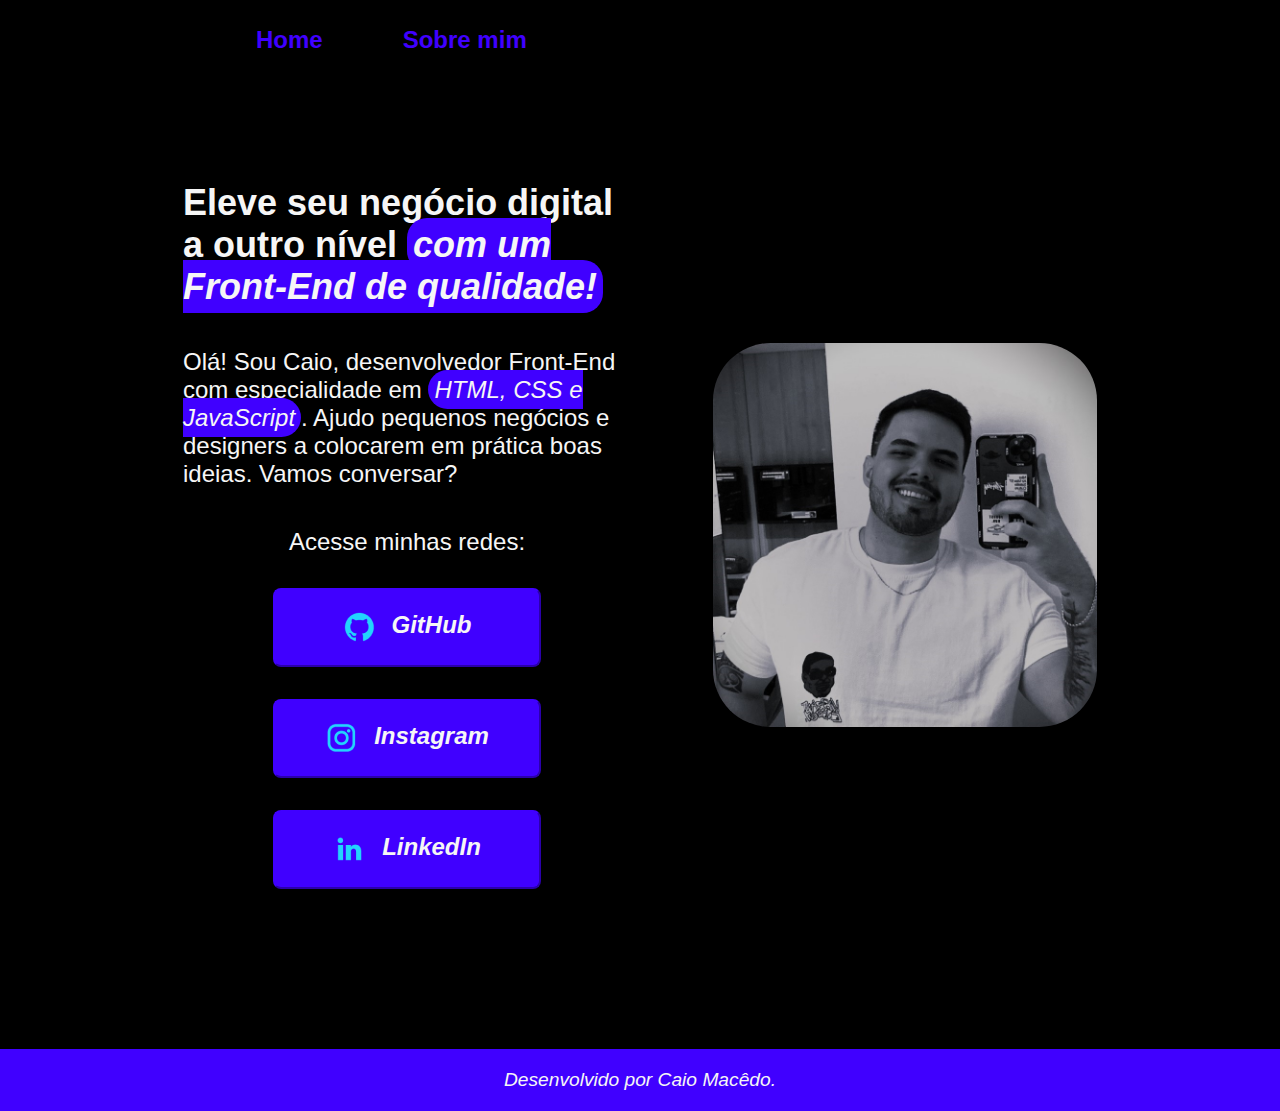
<file: index.html>
<!DOCTYPE html>
<html lang="pt_BR">

<head>
    <meta charset="UTF-8">
    <meta http-equiv="X-UA-Compatible" content="IE=edge">
    <meta name="viewport" content="width=device-width, initial-scale=1.0">
    <title>Portfólio</title>
    <link rel="stylesheet" href="./styles/style.css">
</head>

<body>

    <header class="cabecalho">
        <nav class="cabecalho__menu">
            <a class="cabecalho__menu__link" href="index.html">Home</a>
            <a class="cabecalho__menu__link" href="about.html">Sobre mim</a>
        </nav>
    </header>
     
  
    <main class="apresentacao">
        <section class="apresentacao__conteudo">
            <h1 class="apresentacao__conteudo__titulo">
                Eleve seu negócio digital a outro nível <strong class="titulo-destaque"><i>com um Front-End de
                    qualidade!</i></strong>
            </h1>
            <p class="apresentacao__conteudo__texto">
                Olá! Sou Caio, desenvolvedor Front-End com especialidade em <span class="especialidades-destaque"><i>HTML, CSS e JavaScript</i></span>. Ajudo pequenos
                negócios e designers a colocarem em prática boas ideias. Vamos conversar?
            </p>

            <div class="apresentacao__links">
                <h2 class="apresentacao__links__subtitulo">Acesse minhas redes:</h2>
                <a class="apresentacao__links__navegacao" target="_blank" href="https://github.com/caiomac1">
                <img src="./asset/github.png">
                    <i>GitHub</i>
                </a>
                <a class="apresentacao__links__navegacao" target="_blank" href="https://www.instagram.com/caiomac1/">
                    <img src="./asset/instagram.png">
                    <i>Instagram</i>
                </a>
                <a class="apresentacao__links__navegacao" target="_blank" href="https://www.linkedin.com/in/caiomac1/">
                    <img src="./asset/linkedin.png">
                    <i>LinkedIn</i>
                </a>
            </div>
        </section>

        <img class="apresentacao__imagem" src="./asset/imagem.png" alt="Foto do Caio">
    </main>
    <footer class="rodape">

        <p class="texto-rodape"><i>Desenvolvido por Caio Macêdo.</i></p>

    </footer>

</body>

</html>
</file>
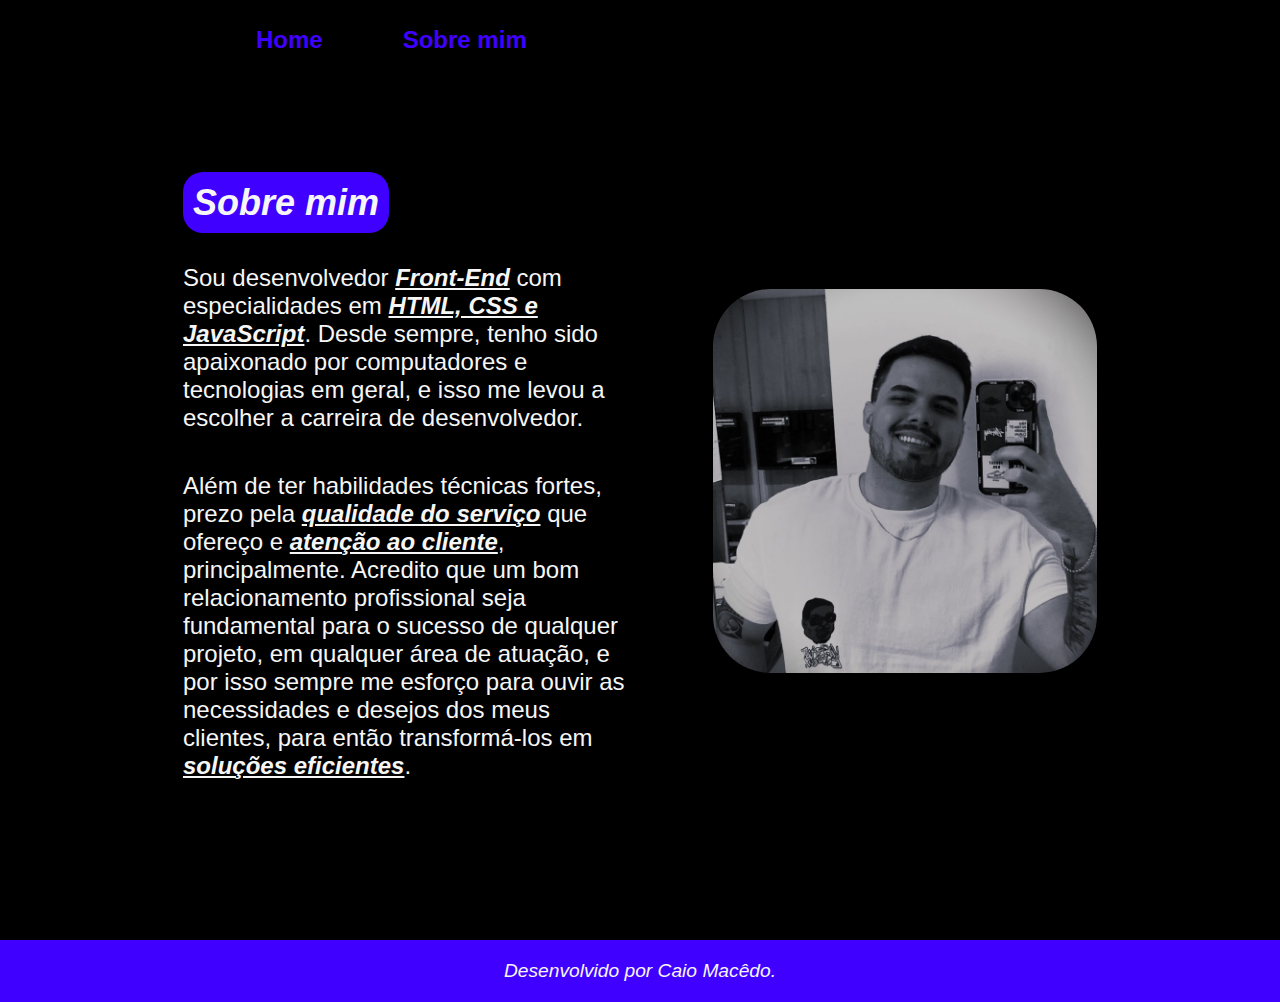
<file: about.html>
<!DOCTYPE html>
<html lang="pt_BR">
<head>
    <meta charset="UTF-8">
    <meta http-equiv="X-UA-Compatible" content="IE=edge">
    <meta name="viewport" content="width=device-width, initial-scale=1.0">
    <title>Sobre mim</title>
    <link rel="stylesheet" href="./styles/style.css">
</head>
<body>
    <header class="cabecalho">
        <nav class="cabecalho__menu">
            <a class="cabecalho__menu__link" href="index.html">Home</a>
            <a class="cabecalho__menu__link" href="about.html">Sobre mim</a>
        </nav>
    </header>

    <main class="apresentacao">
        <section class="apresentacao__conteudo">
            <h1 class="apresentacao__conteudo__titulo"><i class="sobre-mim">Sobre mim</i></h1>
            <p class="apresentacao__conteudo__texto">
                Sou desenvolvedor <strong><i><u>Front-End</u></i></strong> com especialidades em <strong><i><u>HTML, CSS e JavaScript</u></i></strong>. Desde sempre, tenho sido apaixonado por computadores e tecnologias em geral, e isso me levou a escolher a carreira de desenvolvedor.
            </p>

            <p class="apresentacao__conteudo__texto">
                Além de ter habilidades técnicas fortes, prezo pela <strong><i><u>qualidade do serviço</u></i></strong> que ofereço e <strong><i><u>atenção ao cliente</u></i></strong>, principalmente. Acredito que um bom relacionamento profissional seja fundamental para o sucesso de qualquer projeto, em qualquer área de atuação, e por isso sempre me esforço para ouvir as necessidades e desejos dos meus clientes, para então transformá-los em <strong><i><u>soluções eficientes</u></i></strong>.
            </p>
        </section>
        <img class="apresentacao__imagem" src="./asset/imagem.png" alt="Foto do Caio">
    </main>

    <footer class="rodape">

        <p class="texto-rodape"><i>Desenvolvido por Caio Macêdo.</i></p>

    </footer>   
</body>
</html>
</file>
<file: styles/style.css>
:root {
    --cor-primaria: #000000;
    --cor-secundaria: #f6f6f6;
    --cor-terciaria: rgb(64, 0, 255);
    --cor-hover: #022534;

    --fonte-primaria: 'Lato', sans-serif;
}


* {
    margin: 0;
    padding: 0;
    box-sizing: border-box;
}

body {
    height: 85vh;
    box-sizing: border-box;
    background-color: var(--cor-primaria);
    color: var(--cor-secundaria);
    font-family: var(--fonte-primaria);

}

.cabecalho {
    padding: 2% 0 10% 20%;
}

.cabecalho__menu {
    display: flex;
    gap: 80px;
}

.cabecalho__menu__link {
    text-decoration: none;
    font-family: var(--fonte-primaria);
    font-size: 1.5rem;
    font-weight: 600;
    color: var(--cor-terciaria);
}

.apresentacao {
    padding-top: 5% 15%;
    display: flex;
    align-items: center;
    justify-content: center;
    gap: 82px;
}

.apresentacao__conteudo {
    width: 35%;
    display: flex;
    flex-direction: column;
    gap: 40px;
}

.apresentacao__conteudo__titulo {
    font-size: 2.25rem;
    font-family: var(--fonte-primaria);
}

.titulo-destaque {
    background: var(--cor-terciaria);
    border-radius: 20px;
    padding: 6px;
}

.apresentacao__conteudo__texto {
    font-size: 1.5rem;
    font-family: var(--fonte-primaria);
}

.especialidades-destaque {
    background: var(--cor-terciaria);
    border-radius: 20px;
    padding: 6px;
}

.apresentacao__links {
    display: flex;
    flex-direction: column;
    align-items: center;
    gap: 32px;
    justify-content: space-between;
}

.apresentacao__links__subtitulo {
    font-family: var(--fonte-primaria);
    font-weight: 400;
    font-size: 1.5rem;
}

.apresentacao__links__navegacao {
    background-color: var(--cor-terciaria);
    display: flex;
    justify-content: center;
    gap: 16px;
    width: 60%;
    text-align: center;
    border-radius: 8px;
    color: var(--cor-secundaria);
    border: 2px outset var(--cor-terciaria);
    font-size: 1.5rem;
    padding: 21.5px 0;
    text-decoration: none;
    font-family: var(--fonte-primaria);
    font-weight: 600;
}

.apresentacao__links__navegacao:hover {
    background-color: var(--cor-hover);
}

.apresentacao__imagem {
    width: 30%;
    border-radius: 15%;
}

.rodape {
    margin-top: 10rem;
    padding: 20px;
    color: var(--cor-primaria);
    background-color: var(--cor-terciaria);
}

.texto-rodape {
    text-align: center;
    font-size: 1.2rem;
    font-weight: 400;
    font-family: var(--fonte-primaria);
    color: var(--cor-secundaria);
}

.sobre-mim {
    background: var(--cor-terciaria);
    border-radius: 20px;
    padding: 10px;
}

@media (max-width: 1200px) {
    .cabecalho {
        padding: 10%;
    }

    .cabecalho__menu {
        justify-content: center;
    }

    .apresentacao {
        flex-direction: column-reverse;
        padding: 5%;
    }

    .apresentacao__conteudo {
        width: auto;
    }
    
  
}
</file>
